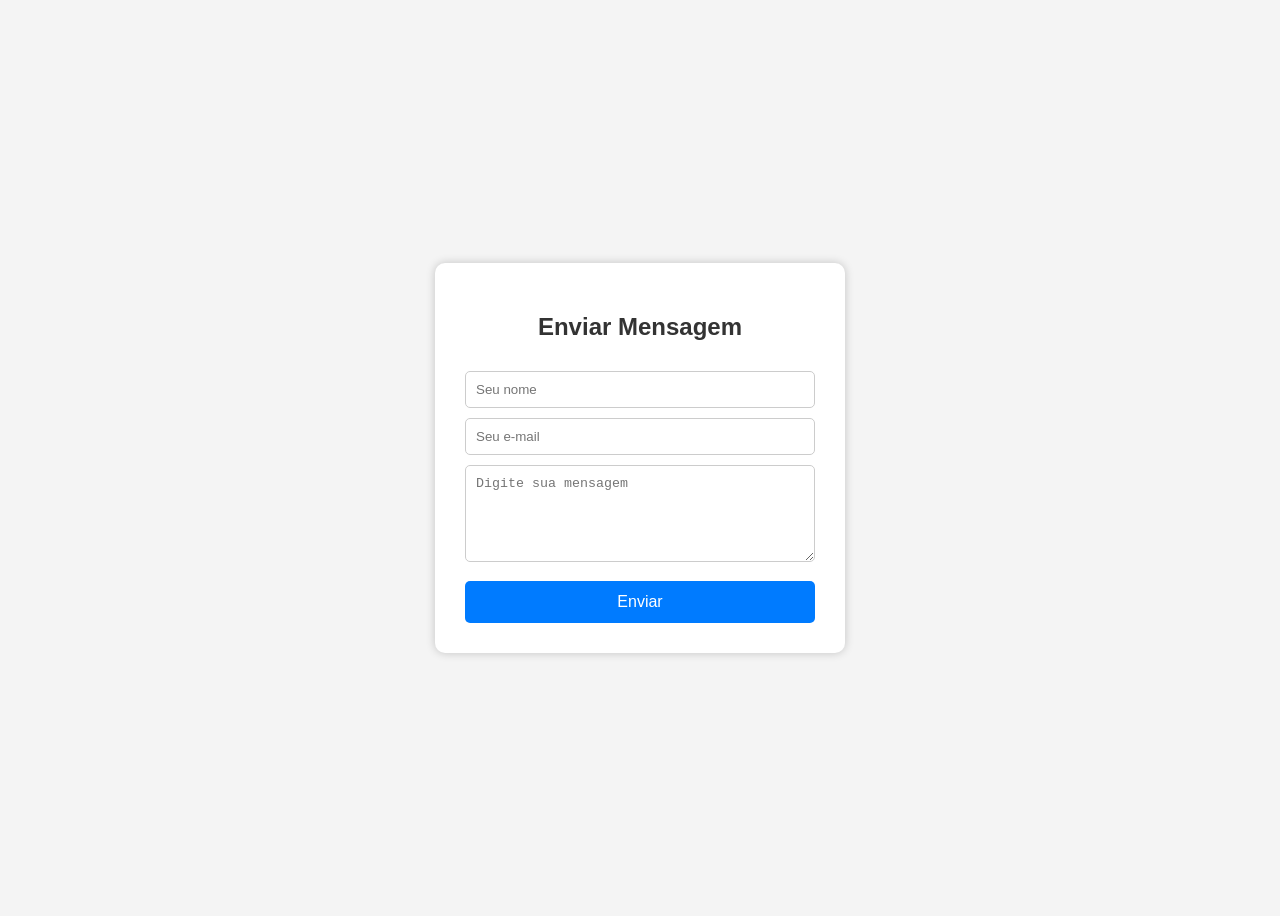
<file: mensagem.html>
<!DOCTYPE html>
<html lang="pt-BR">
<head>
<meta charset="UTF-8">
<meta name="viewport" content="width=device-width, initial-scale=1.0">
<title>Contato</title>

<style>
body{
    font-family: Arial, sans-serif;
    background:#f4f4f4;
    display:flex;
    justify-content:center;
    align-items:center;
    height:100vh;
}

.container{
    background:white;
    padding:30px;
    border-radius:10px;
    width:350px;
    box-shadow:0 0 10px rgba(0,0,0,0.2);
}

h2{
    text-align:center;
    color:#333;
}

input, textarea{
    width:100%;
    padding:10px;
    margin-top:10px;
    border:1px solid #ccc;
    border-radius:5px;
    box-sizing:border-box;
}

button{
    width:100%;
    padding:12px;
    margin-top:15px;
    background:#007bff;
    color:white;
    border:none;
    border-radius:5px;
    cursor:pointer;
    font-size:16px;
}

button:hover{
    background:#0056b3;
}
</style>
</head>
<body>

<div class="container">
    <h2>Enviar Mensagem</h2>

    <form>
        <input type="text" placeholder="Seu nome" required>

        <input type="email" placeholder="Seu e-mail" required>

        <textarea rows="5" placeholder="Digite sua mensagem" required></textarea>

        <button type="submit">Enviar</button>
    </form>
</div>

</body>
</html>
</file>
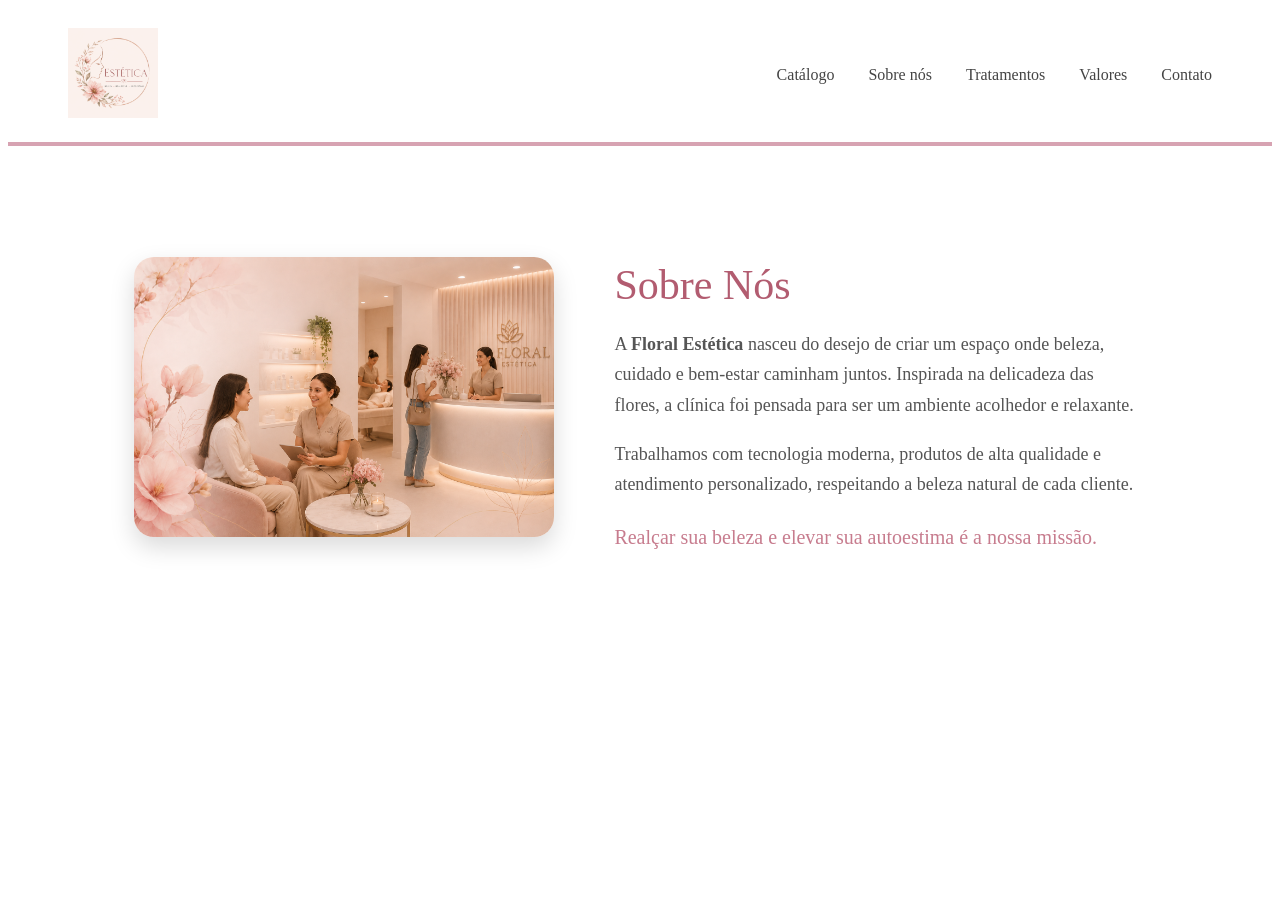
<file: sobre nós.html>
<!DOCTYPE html>
<html lang="pt-br">
<head>
<meta charset="UTF-8">
<title>Floral Estética - Contato</title>
<link rel="stylesheet" href="sobrenos.css">
</head>
<body>

<!-- MENU -->
<header class="topo">
    <div class="logo">
        <img src="logo.png" alt="Floral Estética">
    </div>

    <nav class="menu">
        <a href="/index.html">Catálogo</a>
        <a href="#">Sobre nós</a>
        <a href="/tratamento.html">Tratamentos</a>
        <a href="/valores.html">Valores</a>
        <a href="/contato.html">Contato</a>
    </nav>
</header>
 <!-- SOBRE Nós -->
<section class="sobre">
    <div class="sobre-container">

        <div class="sobre-img">
            <img src="/Sobre nós.png" alt="Clínica de estética">
        </div>

        <div class="sobre-texto">
            <h2>Sobre Nós</h2>

            <p>
                A <strong>Floral Estética</strong> nasceu do desejo de criar um espaço
                onde beleza, cuidado e bem-estar caminham juntos.
                Inspirada na delicadeza das flores, a clínica foi pensada para ser
                um ambiente acolhedor e relaxante.
            </p>

            <p>
                Trabalhamos com tecnologia moderna, produtos de alta qualidade e
                atendimento personalizado, respeitando a beleza natural de cada cliente.
            </p>

            <p class="frase">
                Realçar sua beleza e elevar sua autoestima é a nossa missão.
            </p>
        </div>

    </div>
</section>
</file>
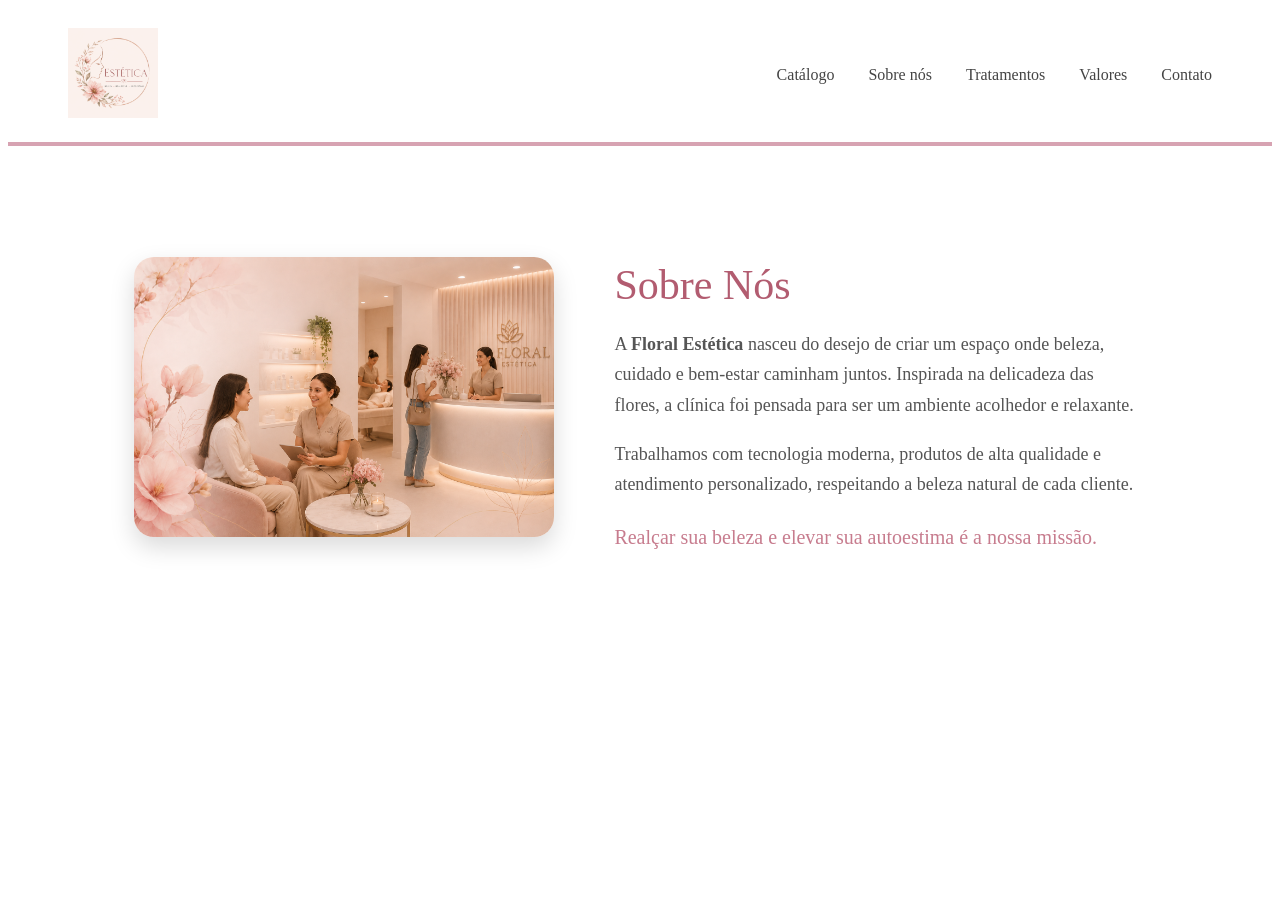
<file: sobrenos.html>
<!DOCTYPE html>
<html lang="pt-br">
<head>
<meta charset="UTF-8">
<title>Floral Estética - Contato</title>
<link rel="stylesheet" href="sobrenos.css">
</head>
<body>

<!-- MENU -->
<header class="topo">
    <div class="logo">
        <img src="logo.png" alt="Floral Estética">
    </div>

    <nav class="menu">
        <a href="index.html">Catálogo</a>
        <a href="#">Sobre nós</a>
        <a href="tratamento.html">Tratamentos</a>
        <a href="valores.html">Valores</a>
        <a href="contato.html">Contato</a>
    </nav>
</header>
 <!-- SOBRE Nós -->
<section class="sobre">
    <div class="sobre-container">

        <div class="sobre-img">
            <img src="Sobre nós.png" alt="Clínica de estética">
        </div>

        <div class="sobre-texto">
            <h2>Sobre Nós</h2>

            <p>
                A <strong>Floral Estética</strong> nasceu do desejo de criar um espaço
                onde beleza, cuidado e bem-estar caminham juntos.
                Inspirada na delicadeza das flores, a clínica foi pensada para ser
                um ambiente acolhedor e relaxante.
            </p>

            <p>
                Trabalhamos com tecnologia moderna, produtos de alta qualidade e
                atendimento personalizado, respeitando a beleza natural de cada cliente.
            </p>

            <p class="frase">
                Realçar sua beleza e elevar sua autoestima é a nossa missão.
            </p>
        </div>

    </div>
</section>
</file>
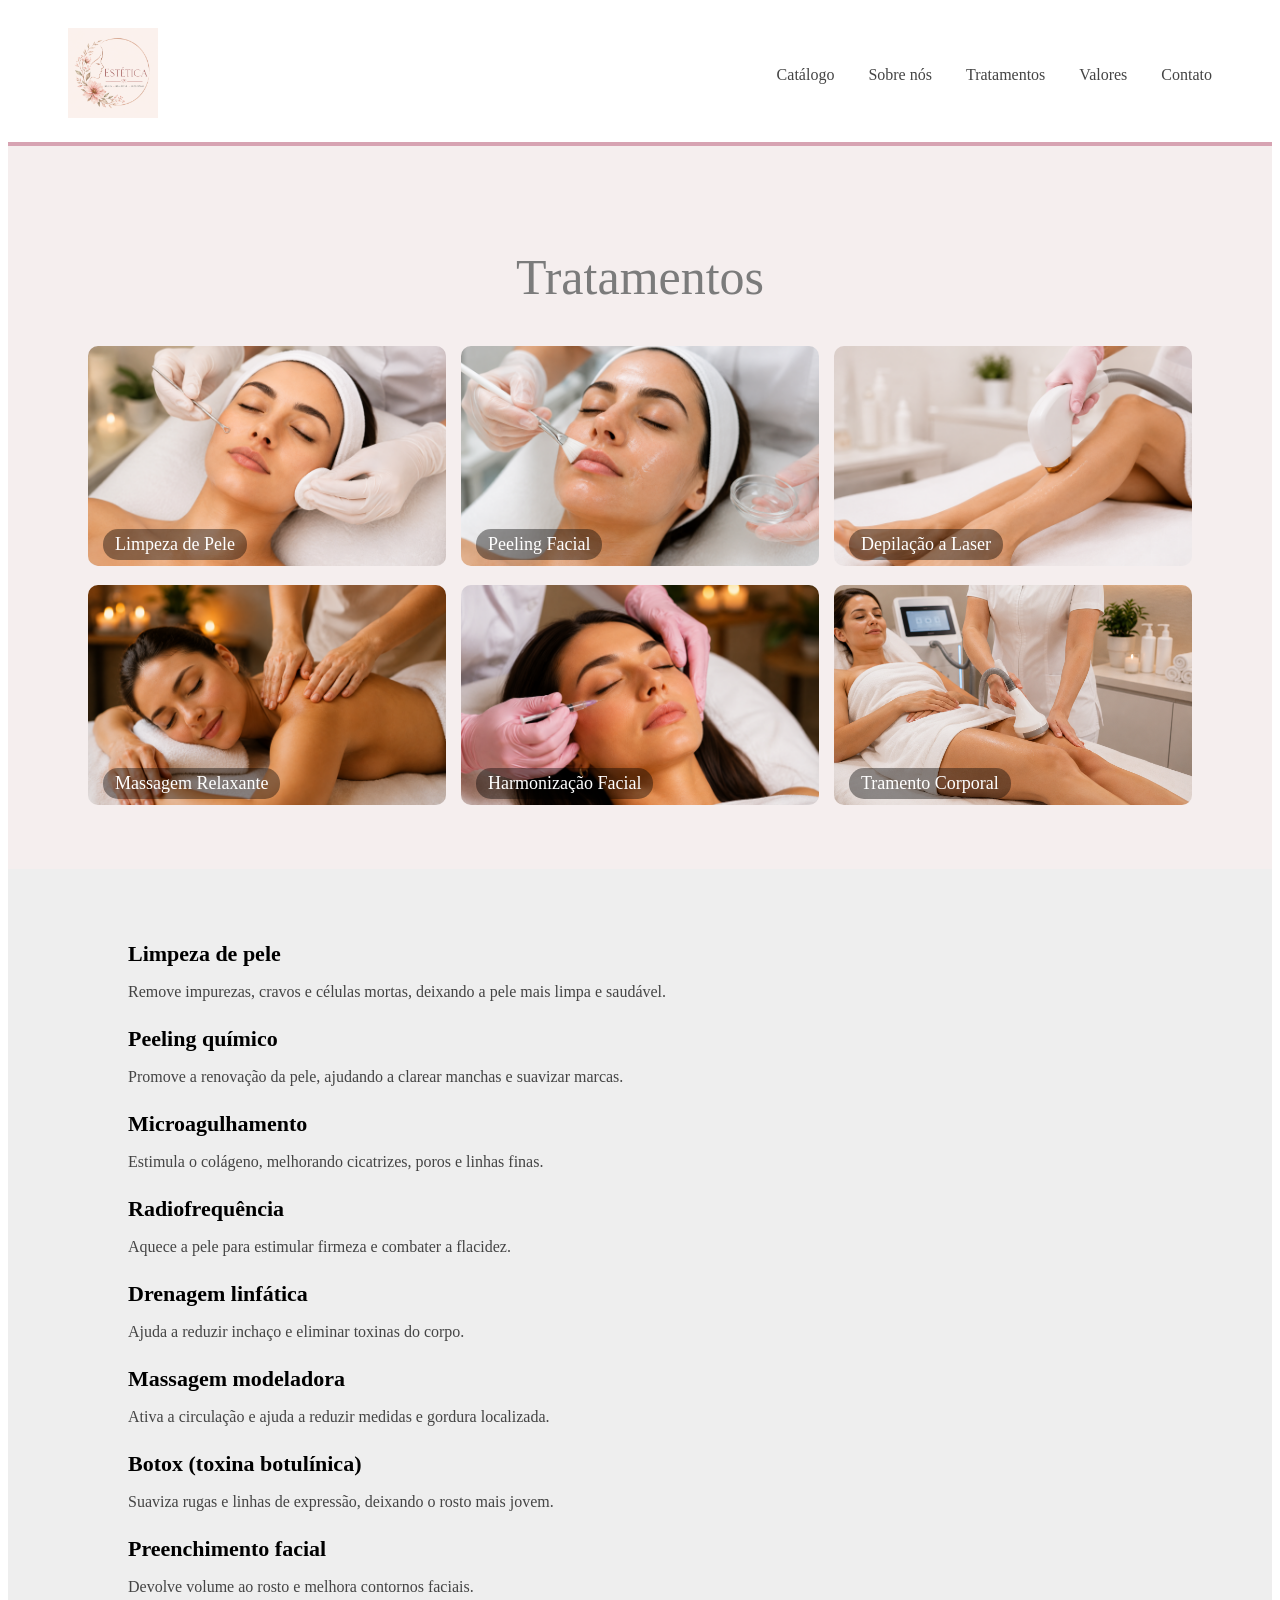
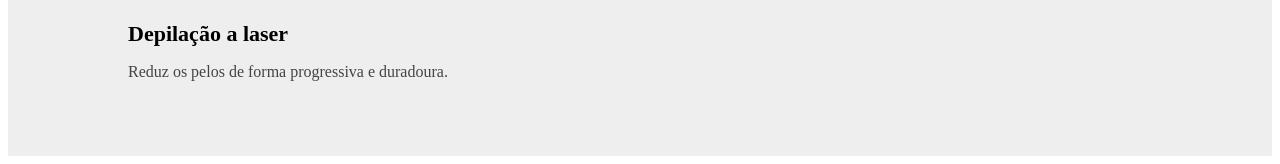
<file: tratamento.html>
<!DOCTYPE html>
<html lang="en">
<head>
    <meta charset="UTF-8">
    <meta name="viewport" content="width=device-width, initial-scale=1.0">
    <title>Document</title>
    <link rel="stylesheet" href="tratamentos.css">
</head>
<body>
    <header class="topo">
    <div class="logo">
        <img src="logo.png" alt="Floral Estética">
    </div>

    <nav class="menu">
        <a href="index.html">Catálogo</a>
        <a href="sobre nós.html">Sobre nós</a>
        <a href="tratamento.html">Tratamentos</a>
        <a href="valores.html">Valores</a>
        <a href="contato.html">Contato</a>
    </nav>
</header>
    <!-- TRATAMENTOS -->
<section class="tratamentos">

    <h2 class="titulo-trat">Tratamentos</h2>

    <div class="grid-trat">

        <div class="card-trat">
            <img src="Limpeza de pele.png.png">
            <span>Limpeza de Pele</span>
        </div>

        <div class="card-trat">
            <img src="Peeling Facial.png.png">
            <span>Peeling Facial</span>
        </div>

        <div class="card-trat">
            <img src="Depilação a Lase.png.png">
            <span>Depilação a Laser</span>
        </div>

        <div class="card-trat">
            <img src="Massagem Relaxante.png.png">
            <span>Massagem Relaxante</span>
        </div>

        <div class="card-trat">
            <img src="Harmonização Facial.png">
            <span>Harmonização Facial</span>
        </div>

        <div class="card-trat">
            <img src="Tramento Corporal.png">
            <span>Tramento Corporal</span>
        </div>

    </div>

</section>

<!-- LISTA DE PROCEDIMENTOS -->
<section class="lista-procedimentos">

    <div class="proc">
        <h3>Limpeza de pele</h3>
        <p>Remove impurezas, cravos e células mortas, deixando a pele mais limpa e saudável.</p>
    </div>

    <div class="proc">
        <h3>Peeling químico</h3>
        <p>Promove a renovação da pele, ajudando a clarear manchas e suavizar marcas.</p>
    </div>

    <div class="proc">
        <h3>Microagulhamento</h3>
        <p>Estimula o colágeno, melhorando cicatrizes, poros e linhas finas.</p>
    </div>

    <div class="proc">
        <h3>Radiofrequência</h3>
        <p>Aquece a pele para estimular firmeza e combater a flacidez.</p>
    </div>

    <div class="proc">
        <h3>Drenagem linfática</h3>
        <p>Ajuda a reduzir inchaço e eliminar toxinas do corpo.</p>
    </div>

    <div class="proc">
        <h3>Massagem modeladora</h3>
        <p>Ativa a circulação e ajuda a reduzir medidas e gordura localizada.</p>
    </div>

    <div class="proc">
        <h3>Botox (toxina botulínica)</h3>
        <p>Suaviza rugas e linhas de expressão, deixando o rosto mais jovem.</p>
    </div>

    <div class="proc">
        <h3>Preenchimento facial</h3>
        <p>Devolve volume ao rosto e melhora contornos faciais.</p>
    </div>

    <div class="proc">
        <h3>Depilação a laser</h3>
        <p>Reduz os pelos de forma progressiva e duradoura.</p>
    </div>

</section>
</body>
</html>
</file>
<file: sobrenos.css>
.topo{
    display:flex;
    justify-content:space-between;
    align-items:center;
    padding:20px 60px;
    background:white;
    border-bottom:4px solid #d7a3b2;
}

.logo img{
    height:90px;
}

.menu a{
    margin-left:30px;
    text-decoration:none;
    color:#444;
    font-size:16px;
    transition:0.3s;
}

.menu a:hover{
    color:#c77c8e;
}
/* SEÇÃO SOBRE NÓS */
.sobre{
    padding:80px 10%;
    background:#fff;
}

.sobre-container{
    display:flex;
    align-items:center;
    gap:60px;
}

.logo img{
    height:90px;
}

/* IMAGEM */
.sobre-img img{
    width:420px;
    border-radius:20px;
    box-shadow:0 10px 25px rgba(0,0,0,0.15);
}



/* TEXTO */
.sobre-texto{
    max-width:520px;
}

.sobre-texto h2{
    font-size:42px;
    color:#b25c70;
    margin-bottom:20px;
    font-weight:normal;
}

.sobre-texto p{
    font-size:18px;
    color:#555;
    line-height:1.7;
    margin-bottom:18px;
}

.sobre-texto .frase{
    color:#c77c8e;
    font-size:20px;
    font-weight:500;
}
</file>
<file: tratamentos.css>
.topo{
    display:flex;
    justify-content:space-between;
    align-items:center;
    padding:20px 60px;
    background:white;
    border-bottom:4px solid #d7a3b2;
}

.logo img{
    height:90px;
}

.menu a{
    margin-left:30px;
    text-decoration:none;
    color:#444;
    font-size:16px;
    transition:0.3s;
}

.menu a:hover{
    color:#c77c8e;
}
/* SEÇÃO TRATAMENTOS */
.tratamentos{
    background:#f5eeee;
    padding:60px 80px;
    text-align:center;
}

.titulo-trat{
    font-size:50px;
    color:#7b7b7b;
    margin-bottom:40px;
    font-weight:normal;
}

/* GRID DE IMAGENS */
.grid-trat{
    display:grid;
    grid-template-columns:repeat(3, 1fr);
    gap:15px;
}

.card-trat{
    position:relative;
    overflow:hidden;
}

.card-trat img{
    width:100%;
    height:220px;
    object-fit:cover;
    border-radius:10px;
}

/* legenda */
.card-trat span{
    position:absolute;
    bottom:10px;
    left:15px;
    color:white;
    font-size:18px;
    background:rgba(0,0,0,0.4);
    padding:5px 12px;
    border-radius:15px;
}

/* LISTA DE PROCEDIMENTOS */
.lista-procedimentos{
    background:#eee;
    padding:50px 120px;
}

.proc{
    margin-bottom:25px;
}

.proc h3{
    font-size:22px;
    margin-bottom:5px;
}

.proc p{
    color:#444;
}

/* RESPONSIVO */
@media(max-width:900px){
    .grid-trat{
        grid-template-columns:1fr 1fr;
    }

    .lista-procedimentos{
        padding:40px;
    }
}

@media(max-width:600px){
    .grid-trat{
        grid-template-columns:1fr;
    }
}
</file>
